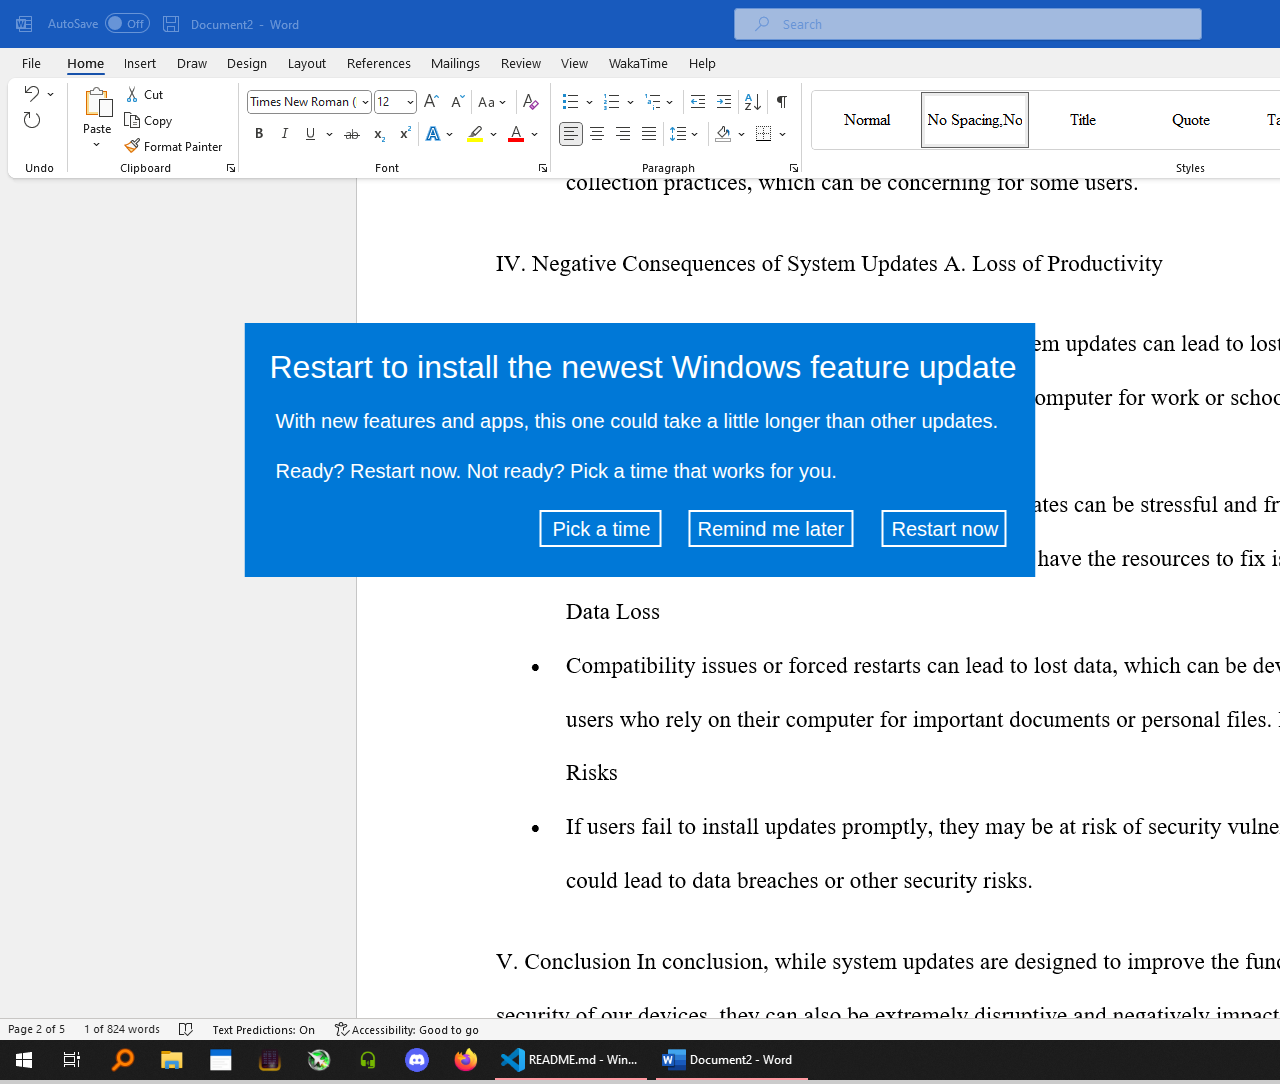
<file: index.html>
<!DOCTYPE html>
<html>

<head>
    <title>Windows 10</title>
    <link rel="stylesheet" href="./index.css"></link>
</head>

<body>        
    <!-- <script src="./index.js"></script> -->
    <div id="image-holder">
        <img src="Images\Windows Desktop.png" alt="background image"/>
    </div>
    <svg id="entireWindow">
        <g>
            <title>Windows Update</title>
            <!-- Body -->
            <rect id="windowBody"/>
            <!-- Header Line -->
            <text fill="#ffffff" stroke="#000" x="25" y="55" id="svg_6" stroke-width="0" font-size="32" font-family="'Cabin'" text-anchor="start" xml:space="preserve">Restart to install the newest Windows feature update</text>
            <!-- Line 2 -->
            <text fill="#ffffff" stroke="#000" stroke-width="0" x="31" y="105" id="svg_8" font-size="20" font-family="'Cabin'" text-anchor="start" xml:space="preserve">With new features and apps, this one could take a little longer than other updates.</text>
            <!-- Line 3 -->
            <text fill="#ffffff" stroke="#000" stroke-width="0" x="31" y="155" id="svg_9" font-size="20" font-family="'Cabin'" text-anchor="start" xml:space="preserve">Ready? Restart now. Not ready? Pick a time that works for you.</text>
        </g>
        <g id="button1">
            <!-- Button 1 -->
            <rect fill="#ffffff" stroke="#ffffff" stroke-width="2" x="296" y="188" width="120" height="35" id="svg_10" fill-opacity="0"/>
            <text fill="#ffffff" stroke="#ffffff" stroke-width="0" x="308" y="213" id="svg_13" font-size="20" font-family="'Cabin'" text-anchor="start" xml:space="preserve">Pick a time</text>
        </g>
        <!-- <g id="button2"> -->
            <!-- Button 2 -->
            <!-- <rect fill="#ffffff" stroke="#ffffff" stroke-width="2" x="445" y="188" width="163" height="35" id="svg_11" fill-opacity="0"/> -->
            <!-- <rect id="button2background"/> -->
            <!-- <text id="button2text" font-size="20" dy="25" dx="9">Remind me later</text> -->
        <!-- </g> -->
        
        <!-- Button 2 -->
        <g>
            <!-- <text id="text" position="relative" x="526" y="206" font-size="20" fill="white" dx="-73" dy="7">Remind me later</text> -->
            <text id="text" position="relative" x="526" y="206" font-size="20" fill="white" dx="-73" dy="7">Remind me later</text>
            <rect id="box" x="445" y="188"  width="163" height="35" stroke="white" stroke-width="2" fill="rgba(0, 0, 0, 0)" />
        </g>

        <g id="button3">
            <!-- Button 3 -->
            <rect fill="#ffffff" stroke="#ffffff" stroke-width="2" x="638" y="188" width="123" height="35" id="svg_12" fill-opacity="0" onclick="window.location.href='https://www.youtube.com/watch?v=ahXQ7e8w7mQ';"/>
            <text fill="#ffffff" stroke="#ffffff" stroke-width="0" x="647" y="213" id="svg_15" font-size="20" font-family="'Cabin'" text-anchor="start" xml:space="preserve" onclick="window.location.href='https://www.youtube.com/watch?v=ahXQ7e8w7mQ';">Restart now</text>
        </g>
    </svg>
    <script src="./index.js"></script>
</body>

</html>
</file>
<file: index.css>
body {
    background-color: #00000034;
    margin: 0 auto;
    max-width: 1920px;
}
/* Images\Windows Desktop.png */

#entireWindow {
    position: absolute;
    top: 50%;
    left: 50%;
    transform: translate(-50%, -50%);
    width: 791px;
    height: 254px;
    
}

#windowBody {
    position: absolute;
    top: 50%;
    left: 50%;
    fill: #0078d7;
    /* fill: #005fbf; */
    transform: translate(0%, 0%);
    height: 254px;
    width: 791px;

}

#button2window {
    position: absolute;
    top: 50%;
    left: 50%;
    transform: translate(-50%, -50%);
    width: 791px;
    height: 254px;
}

#button2 {
    position: absolute;
    /* /* top: 50%;
    left: 50%; *
    /* position: absolute; */
    top: 50%;
    left: 50%;
    transform: translate( 56%, 74%);
    /* transform: translate( 56%, 74%); */

    background-color: #ff0c0c;
    cursor: pointer;
    transition: all 0.3s ease-out;
}

#button2background {
    position: absolute;
    background-color: #ffffff;
    height: 35px;
    width: 163px;
    fill: #ffffff;
    stroke: #db0000;
    stroke-width: 2;
    fill-opacity: 0;
    cursor: pointer;
    transition: all 0.3s ease-out;
}

#button2text {
    position: absolute;
    /* background-color: #ffffff; */
    transform: translate( 1.2%, 10%);
    fill: #ff0000; 
    stroke: #000000; 
    stroke-width: 0;

    /* transform: translate(1%, 9.5%); */
    font-size: 20;
    cursor: pointer;
    
}

#runaway {
    position: absolute;
    top: 50%;
    left: 50%;
    transform: translate(-50%, -50%);
    height: 50px;
    width: 50px;
    background-color: #ff0000;
    border-radius: 50%;
    cursor: pointer;
    transition: all 0.3s ease-out;
}

#button2background:hover {
    background-color: #ffffff;
    opacity: 0.7;
}

#button2background:hover {
    background-color: #ffffff;
    opacity: 0.7;
}

#box {
    background-color: #ff0000;
    /* transform: translate( 50%, 50%); */
    cursor: pointer;
    transition: all 0.3s ease-out;
}

#box:hover {
    background-color: #ffffff;
    fill: #ffffff80 ;
    opacity: 0.7;
}

#text {
    background-color: #ff0000;
    /* transform: translate( 50%, 50%); */
    cursor: pointer;
    transition: all 0.3s ease-out;
}

#text:hover {
    background-color: #ffffff;
    opacity: 0.7;
}

text {
    font-family: 'Segoe UI', Tahoma, Geneva, Verdana, sans-serif;
}
</file>
